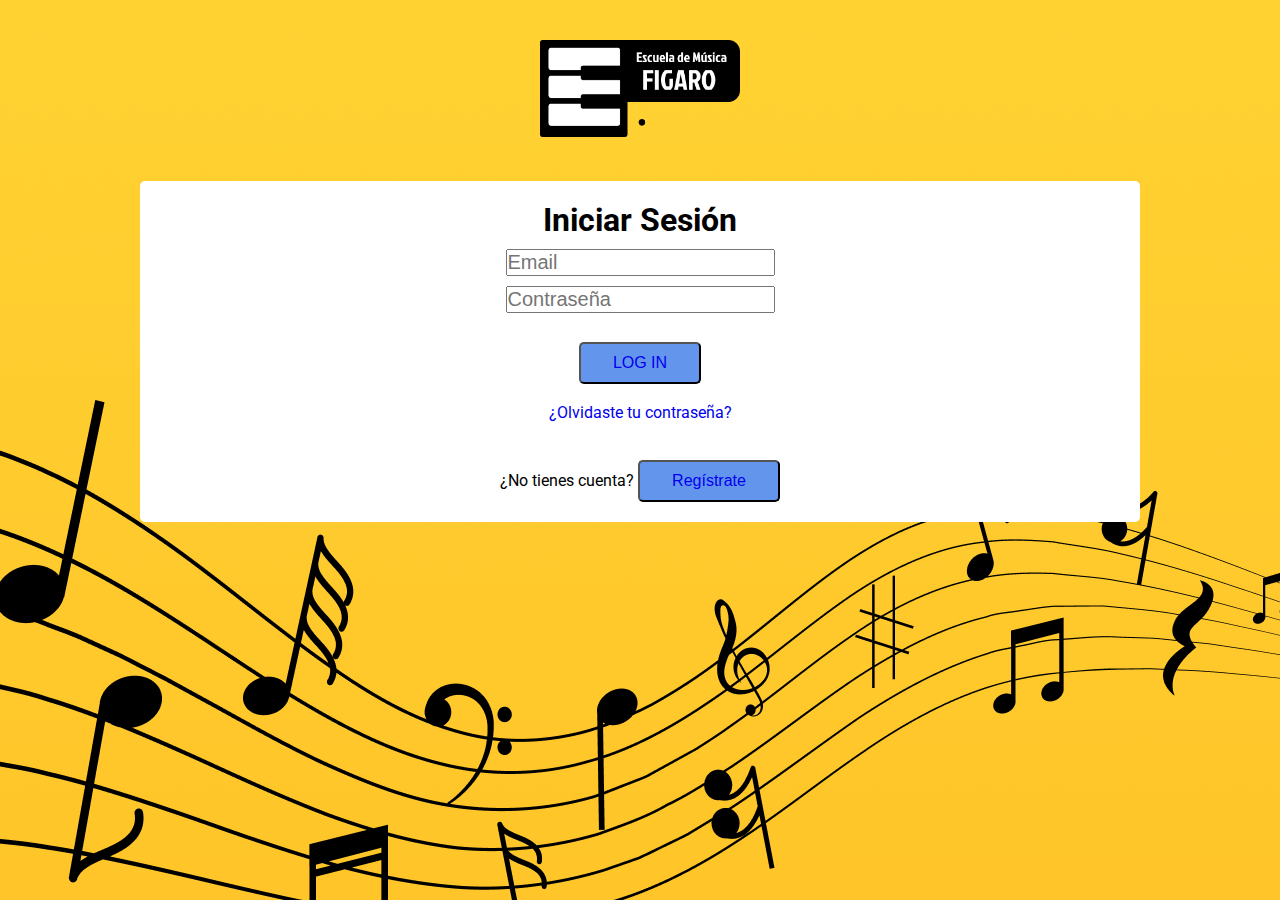
<file: index.html>
<!DOCTYPE html>
<html lang="en">

<head>
    <meta charset="UTF-8">
    <meta http-equiv="X-UA-Compatible" content="IE=edge">
    <meta name="viewport" content="width=device-width, initial-scale=1.0">
    <link href="https://fonts.googleapis.com/css?family=Roboto" rel="stylesheet">
    <link rel="stylesheet" href="style.css">
    <title>Escuela de Música FIGARO</title>
</head>

<body>
    <div class="contenedor">
        <header class="header">
            <img src="img/logo figaro.png" width="200px">
        </header>

        <main class="contenido">
            <h1>Iniciar Sesión</h1>
            <form class="form_box">
                <ul>
                    <li><input type="textform" class="form_imput" name="Email" placeholder="Email">
                    </li>
                    <li><input type="textform" class="form_imput" name="Contraseña" placeholder="Contraseña">
                    </li>
                    <br>
                </ul>
                <button type="button" class="button">
                    <a href="home.html">LOG IN</a>
                </button>
                <br>
                <br>
                <a href="contraseña.html"> ¿Olvidaste tu contraseña?</a>
                <br>
                <br>
                <br>
                ¿No tienes cuenta?
                <button type="button" class="button">
                    <a href="registro.html">Regístrate</a>
                </button>
            </form>

        </main>
        <aside class="sidebar">
        </aside>
        <div class="widget-1">
        </div>
        <div class="widget-2">
        </div>
        <footer class="footer">
        </footer>
    </div>
</body>

</html>
</file>
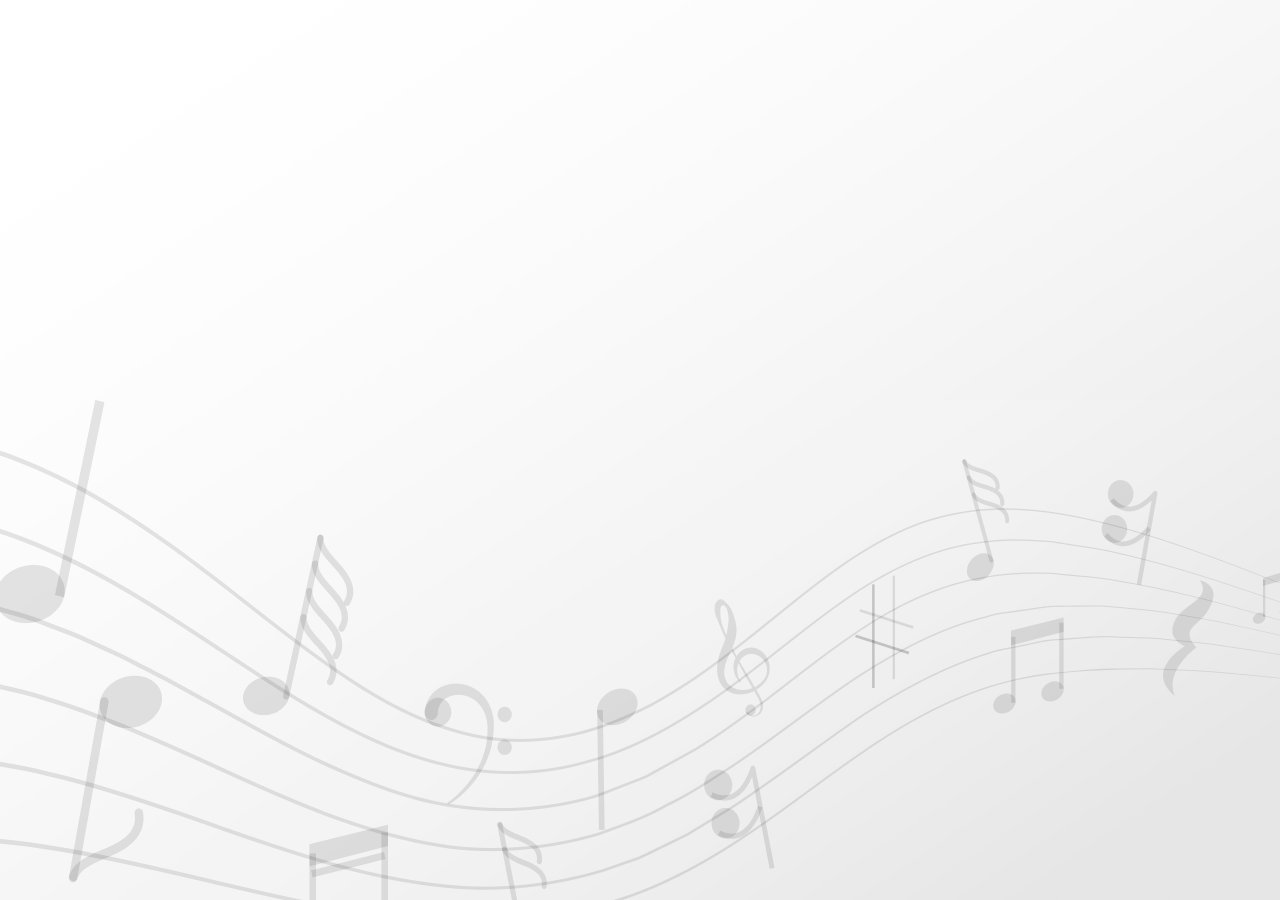
<file: home.html>
<!DOCTYPE html>
<html lang="en">

<head>
    <meta charset="UTF-8">
    <meta http-equiv="X-UA-Compatible" content="IE=edge">
    <meta name="viewport" content="width=device-width, initial-scale=1.0">
    <link href="https://fonts.googleapis.com/css?family=Roboto" rel="stylesheet">
    <link rel="stylesheet" href="style.css">
    <title>Escuela de Música FIGARO</title>
</head>

<body class="bodymenu">

</body>

</html>
</file>
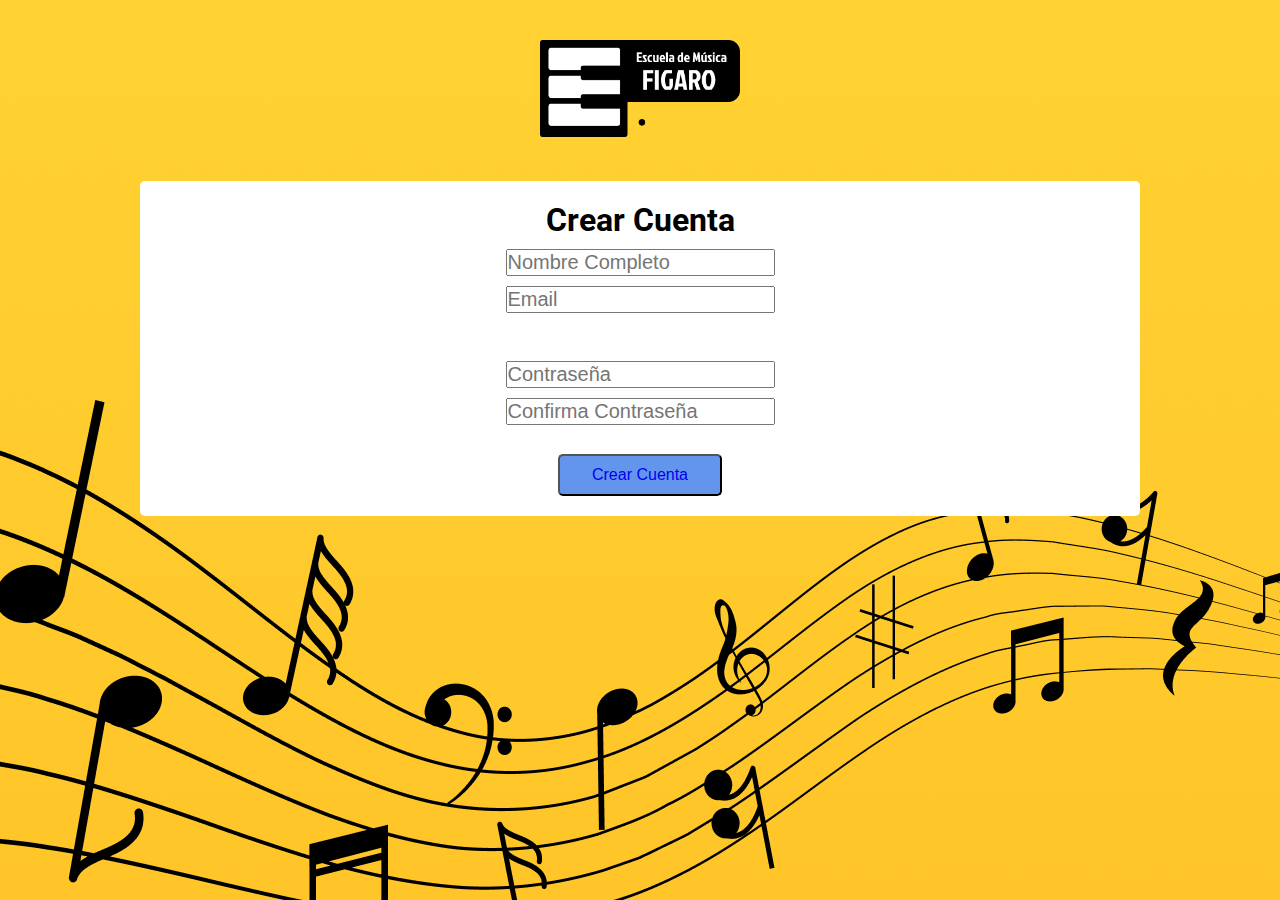
<file: registro.html>
<!DOCTYPE html>
<html lang="en">

<head>
    <meta charset="UTF-8">
    <meta http-equiv="X-UA-Compatible" content="IE=edge">
    <meta name="viewport" content="width=device-width, initial-scale=1.0">
    <link href="https://fonts.googleapis.com/css?family=Roboto" rel="stylesheet">
    <link rel="stylesheet" href="style.css">
    <title>Escuela de Música FIGARO</title>
</head>

<body>
    <div class="contenedor">
        <header class="header">
            <img src="img/logo figaro.png" width="200px">
        </header>

        <main class="contenido">
            <h1>Crear Cuenta</h1>
            <form class="form_box">
                <ul>
                    <li><input type="textform" class="form_imput" name="Nombre" placeholder="Nombre Completo">
                    </li>
                    <li><input type="textform" class="form_imput" name="Email" placeholder="Email">
                    </li>
                    <br><br>
                    <li><input type="textform" class="form_imput" name="Contraseña" placeholder="Contraseña">
                    </li>
                    <li><input type="textform" class="form_imput" name="Confirma Contraseña"
                            placeholder="Confirma Contraseña">
                    </li>
                    <br>
                </ul>
                <button type="button" class="button">
                    <a href="index.html">Crear Cuenta</a>
                </button>
            </form>



        </main>
        <aside class="sidebar">
        </aside>
        <div class="widget-1">
        </div>
        <div class="widget-2">
        </div>
        <footer class="footer">
        </footer>
    </div>
</body>

</html>
</file>
<file: style.css>
* {
    margin: 0;
    padding: 0;

}

body {
    background: url(img/background.png);
    color: #000;
    font-family: 'Roboto', sans-serif;
}

.contenedor {
    width: 90%;
    max-width: 1000px;
    margin: 20px auto;
    display: grid;
    grid-gap: 20px;
    grid-template-columns: repeat(3, 1fr);
    grid-template-rows: repeat(4, auto);
    grid-template-areas: "header header header"
        "contenido contenido contenido"
        "widget-1 widget-2 sidebar"
        "footer footer footer";

}

.contenedor>div,
.contenedor .header,
.contenedor .contenido,
.contenedor .sidebar,
.contenedor .footer {
    padding: 20px;
    border-radius: 5px;
}

.contenedor .header {
    grid-area: header;
    align-content: center;
    text-align: center;
}

a:visited {
    color: white;
}

a {
    text-decoration: none;
}

.form_box ul,
li {
    list-style: none;
    padding: 5px;
}

.form_imput {
    font-size: 20px;
}

.button {
    background-color: cornflowerblue;
    color: white;
    border-radius: 5px;
    padding: 10px 32px;
    text-align: center;
    text-decoration: none;
    display: inline-block;
    font-size: 16px;
}

.contenedor .contenido {
    grid-area: contenido;
    background: #fff;
    text-align: center;
    align-items: center;
    justify-content: center;

}

@media screen and (max-width: 768px) {
    .contenedor {
        grid-template-areas: "header header header"
            "contenido contenido contenido"
            "sidebar sidebar sidebar"
            "widget-1 widget-1 widget-2 "
            "footer footer footer";
    }
}

.bodymenu {
    background: url(img/backgroundhome.png);
}
</file>
